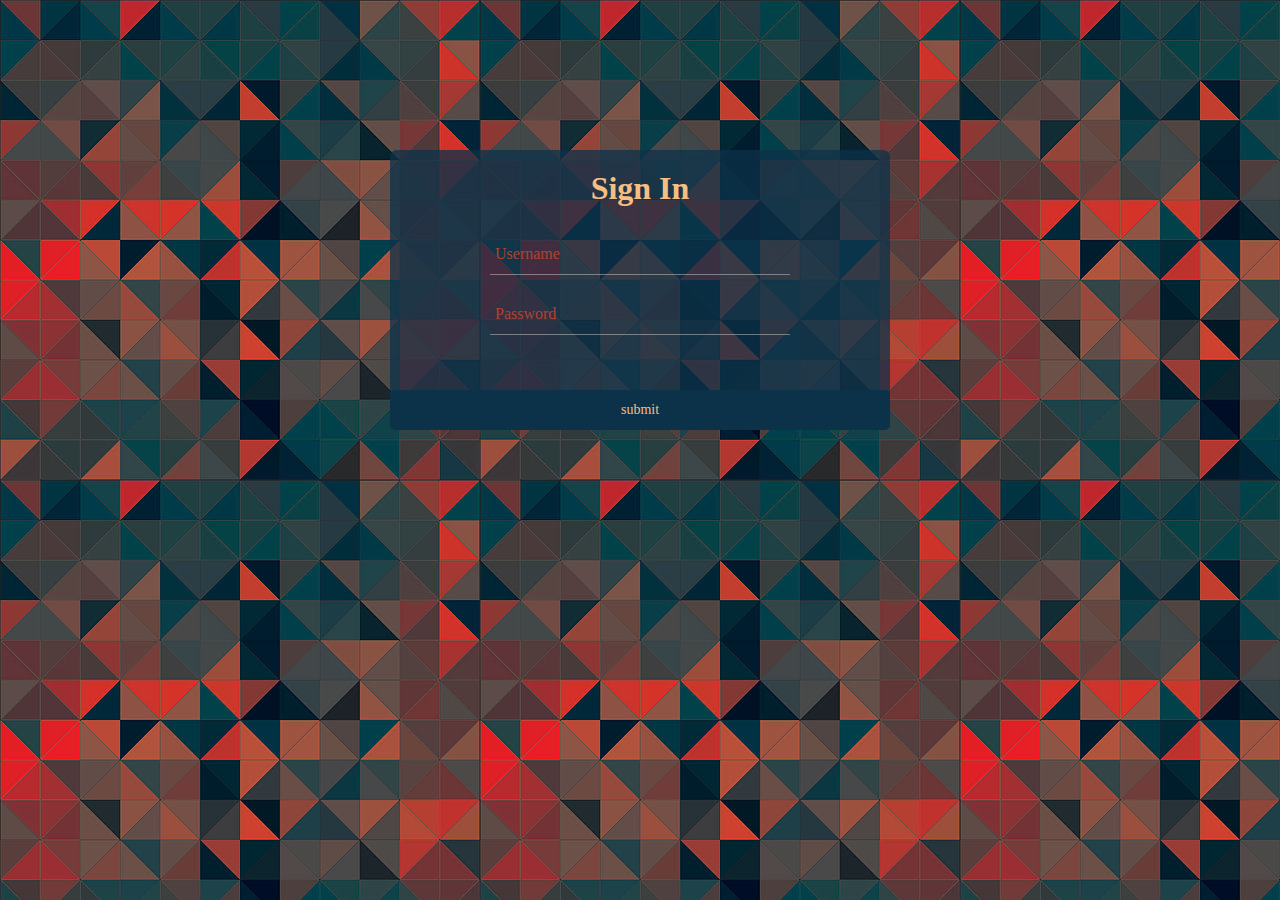
<file: index.html>
<!DOCTYPE html>
<html>
	<head>
	    <meta charset="utf-8">
	    <title>河海大学计信院学生科协</title>
		<script type="text/javascript" src="jquery-3.1.0.js"></script>
		<script type="text/javascript" src="cuteTaskF2.js"></script>
		<link rel="stylesheet" type="text/css" href="cuteTaskF2.css">
	</head>
	<body>
		<div class="box">
			<h1>Sign In</h1></br>
			<form>
				<div class="usernameBox">
				    <label for="username" class="userName">Username</label></br>
				    <input type="text" name="username" id="username" class="username">
				    
			    </div>
			    <div class="passwordBox">
				    <label for="password" class="passWord">Password</label></br>
				    <input type="password" name="password" id="password">
			    </div>
			    <div class="buttom">
				    <input type="submit" name="signUp" value="submit" class="buttom">
				    
			    </div>
			</form>
			


		</div>
	</body>
</file>
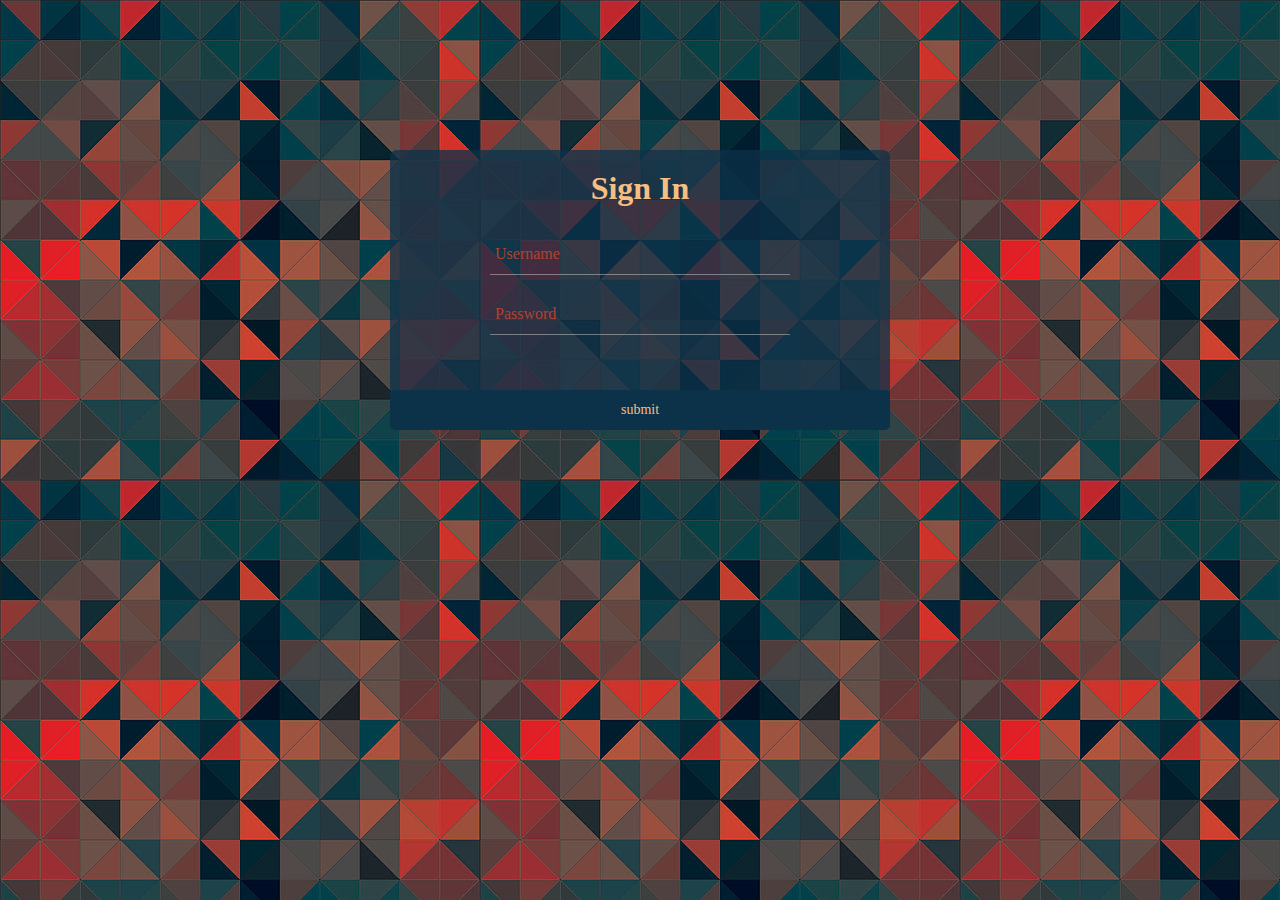
<file: cuteTaskF2.html>
<!DOCTYPE html>
<html>
	<head>
	    <meta charset="utf-8">
	    <title>河海大学计信院</title>
		<script type="text/javascript" src="jquery-3.1.0.js"></script>
		<script type="text/javascript" src="cuteTaskF2.js"></script>
		<link rel="stylesheet" type="text/css" href="cuteTaskF2.css">
	</head>
	<body>
		<div class="box">
			<h1>Sign In</h1></br>
			<form>
				<div class="usernameBox">
				    <label for="username" class="userName">Username</label></br>
				    <input type="text" name="username" id="username" class="username">
				    
			    </div>
			    <div class="passwordBox">
				    <label for="password" class="passWord">Password</label></br>
				    <input type="password" name="password" id="password">
			    </div>
			    <div class="buttom">
				    <input type="submit" name="signUp" value="submit" class="buttom">
				    
			    </div>
			</form>
			


		</div>
	</body>
</file>
<file: cuteTaskF2.css>
*{
	margin: 0;
	padding:0;
	box-sizing:border-box;
}
body{
	background: url(background.jpg);
	background-repeat: repeat;
}
.box{
	font-family: "微软雅黑";
	width:500px;
	height: 280px;
	margin: 150px auto;
	/*border: 2px solid #ccc;*/
	padding: 20px 100px;
	border-radius: 7px;
	display: block;
	background-color: rgba(12,50,73,0.75);
	position: relative;
}
h1{
	text-align: center;
	color: #F7BE81;
}
.usernameBox{
	position: relative;
    height: 50px;
	margin-bottom: 10px;
	display: block;
}
.passwordBox{
	position: relative;
	height: 50px;
	margin-bottom: 20px;
	display: block;
}
.usernameBox .passwordBox input{
	font-color:#F7BE81;
}
#username,#password{
	position: absolute;
	background: #ccc;
	opacity: 0.5;
	font-size: 15px;
	border: none;
	width: 300px;
	padding-left: 5px;
	height: 1px; 
	border-radius: 3px;
    display: block;
    bottom: 0px;
}

input:focus{
	outline: none;
}
label{
	position: absolute;
	color: #B04330;
	cursor: pointer;
	top: 20px;
	left: 5px;
	font-size: 16px;
}
input.buttom{
	position: absolute;
    color:#F7BE81;
	width: 500px;
	height: 40px;
	background: rgb(12,50,73);
	border: none;
	/*border: 1px solid #ccc;*/
	border-radius: 5px;
	font-family: "微软雅黑";
	font-weight: normal;
	font-size: 14px;
	bottom: 0px;
	left: 0px;
}
</file>
